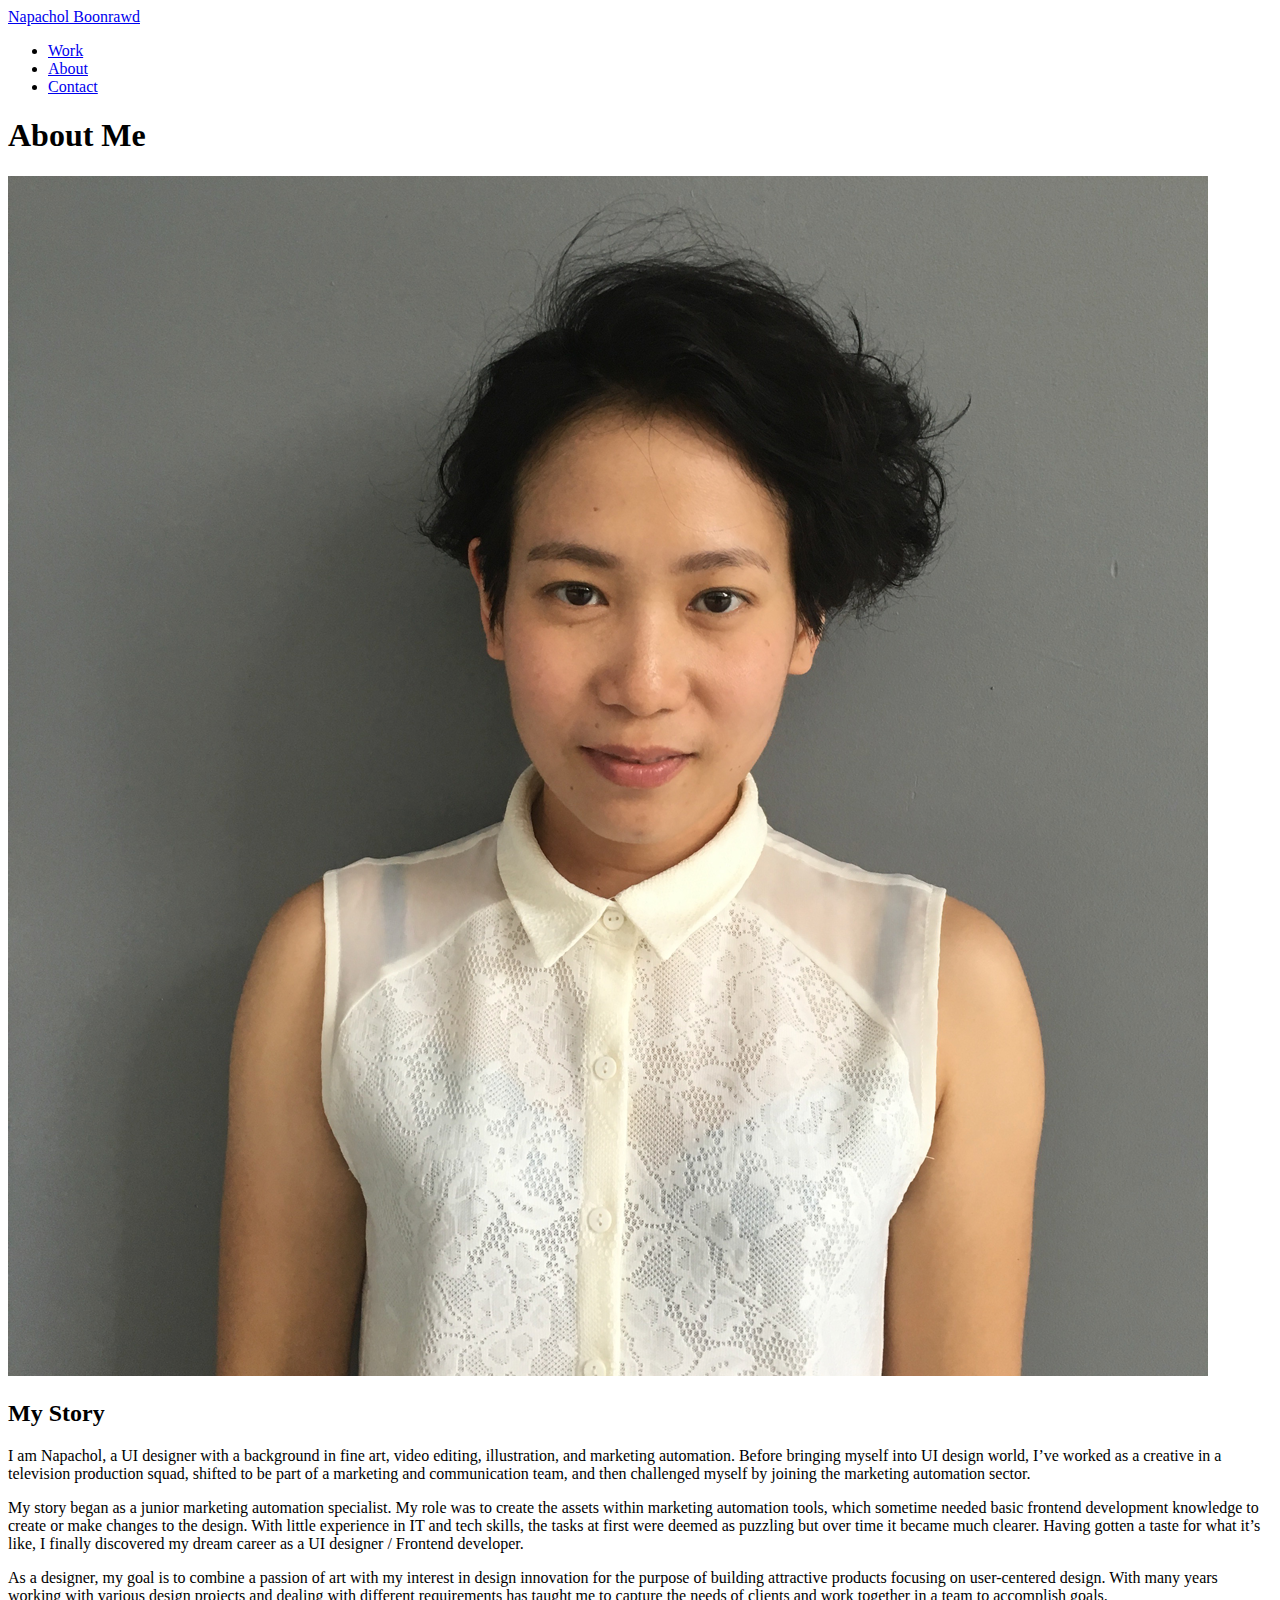
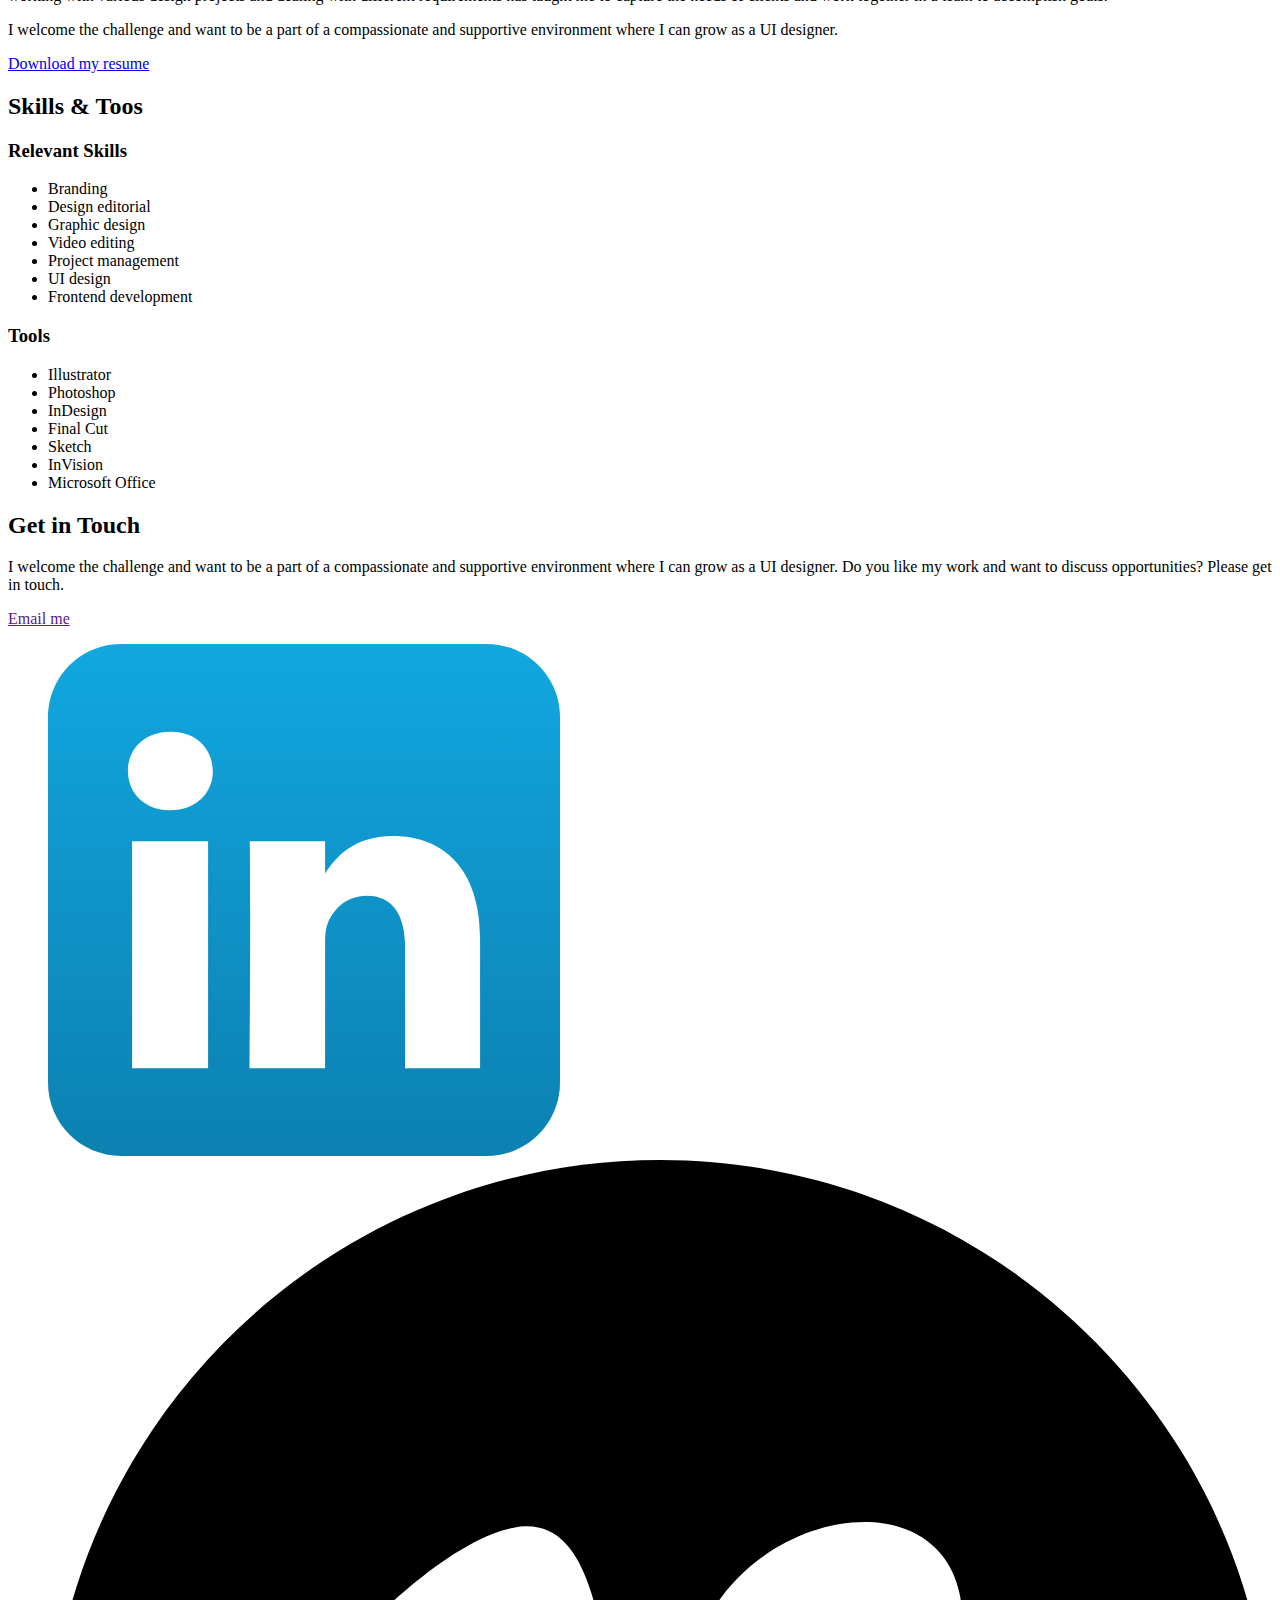
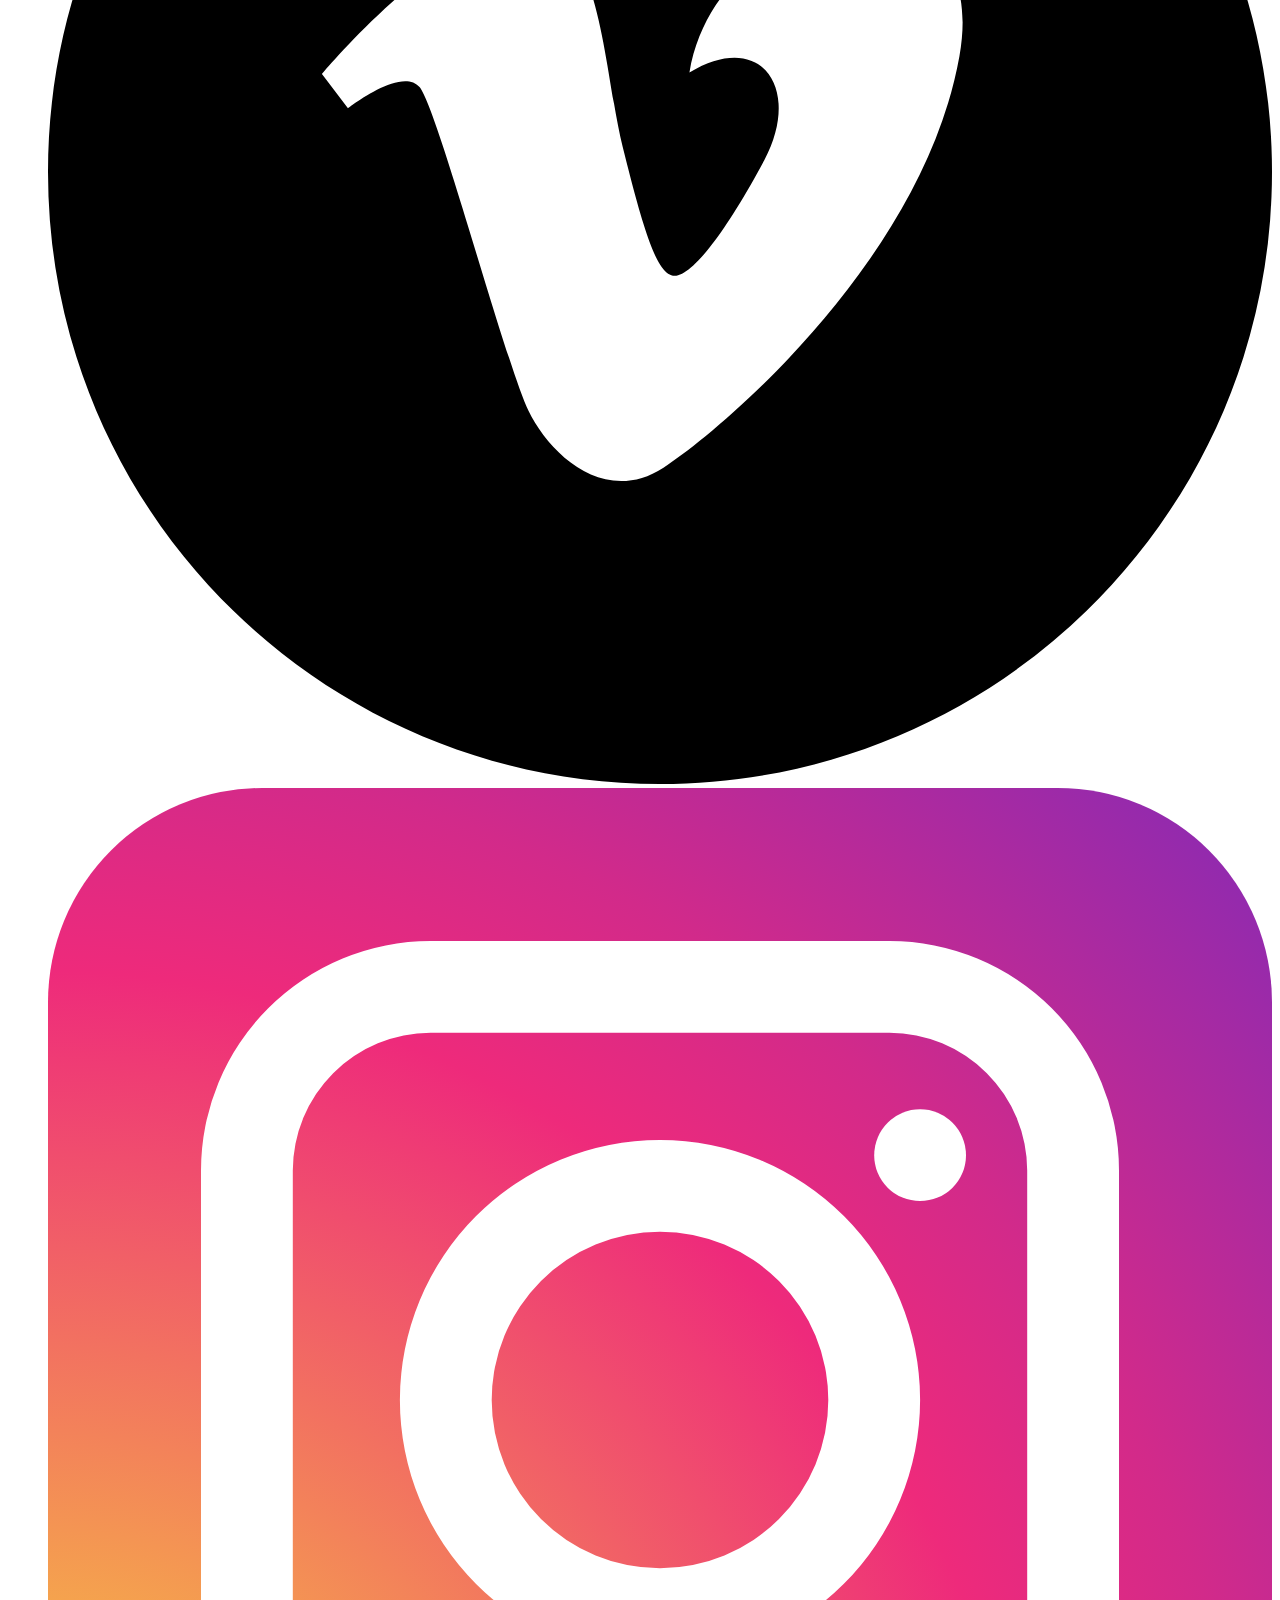
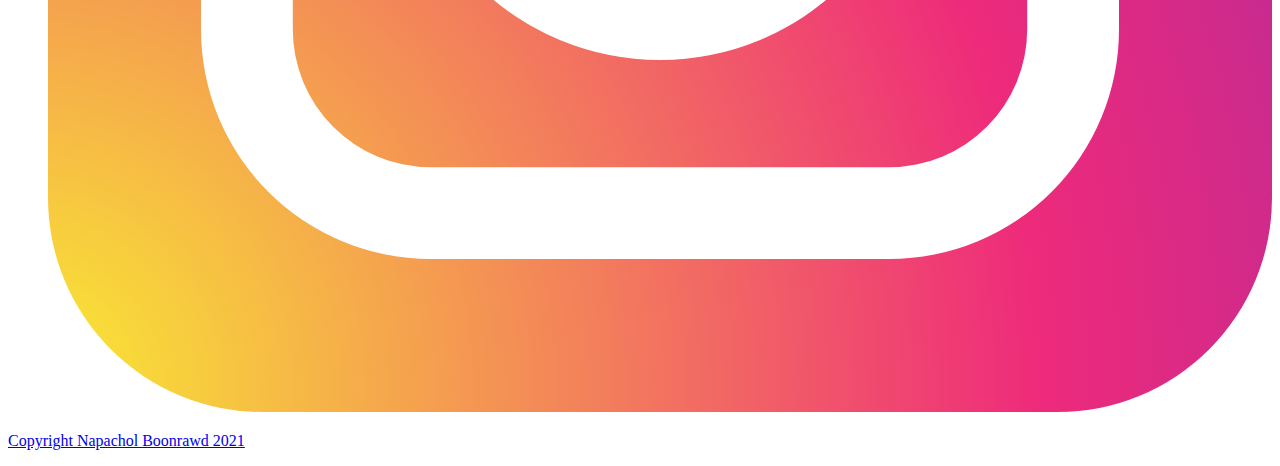
<file: about.html>
<!DOCTYPE html>
<html lang="en" dir="ltr">

<head>
  <meta charset="utf-8">
  <title>Napachol's story</title>
</head>

<body>
  <!-- For the header -->
  <header>
    <!-- For the navigation -->
    <div>
      <a href="#">Napachol Boonrawd</a>

      <nav>
        <ul>
          <li><a href="index.html">Work</a></li>
          <li><a href="about.html" target="_blank">About</a></li>
          <li><a href="#Contact">Contact</a></li>
        </ul>
      </nav>
    </div>
  </header>

  <!-- For the Hero section -->
  <main>
    <div>
      <!--Open first content block -->
      <div>
        <h1>About Me</h1>
      </div>
    </div>
    <!-- End first content block -->

    <div>
      <!-- Open second content block  -->
      <div>
        <!-- container -->
        <picture>
          <source srcset="img/profile/chol@1x.png" media="(max-width:767px)">
          <img src="img/profile/chol@2x.png" alt="Napachol img">
        </picture>
        <div>
          <!-- open row that holds (2) columns-->
          <div>
            <!-- open column for My story-->
            <h2>My Story</h2>
            <p>I am Napachol, a UI designer with a background in fine art, video editing, illustration, and marketing automation. Before bringing myself into UI design world, I’ve worked as a creative in a television production squad, shifted to be
              part of a marketing and communication team, and then challenged myself by joining the marketing automation sector.</p>
            <p>My story began as a junior marketing automation specialist. My role was to create the assets within marketing automation tools, which sometime needed basic frontend development knowledge to create or make changes to the design. With
              little experience in IT and tech skills, the tasks at first were deemed as puzzling but over time it became much clearer. Having gotten a taste for what it’s like, I finally discovered my dream career as a UI designer / Frontend
              developer.</p>
            <p>As a designer, my goal is to combine a passion of art with my interest in design innovation for the purpose of building attractive products focusing on user-centered design. With many years working with various design projects and
              dealing with different requirements has taught me to capture the needs of clients and work together in a team to accomplish goals.</p>
            <p>I welcome the challenge and want to be a part of a compassionate and supportive environment where I can grow as a UI designer.</p>
            <a href="files/CV_N_Boonrawd.pdf">Download my resume</a><!-- link label -->
          </div><!-- end column for My story -->
          <div>
            <!-- open column for Skills & Tools (light green biggest one)-->
            <h2>Skills & Toos</h2>
            <div>
              <!-- Open row that hold 2 sub-columns (Dark green)-->
              <div>
                <!-- Open column Relevent Skills (light green)-->
                <h3>Relevant Skills</h3>
                <ul>
                  <li>Branding</li>
                  <li>Design editorial</li>
                  <li>Graphic design</li>
                  <li>Video editing</li>
                  <li>Project management</li>
                  <li>UI design</li>
                  <li>Frontend development</li>
                </ul>
              </div><!-- End column Relevent Skills-->
              <div>
                <!-- Open column Tools (light green)-->
                <h3>Tools</h3>
                <ul>
                  <li>Illustrator</li>
                  <li>Photoshop</li>
                  <li>InDesign</li>
                  <li>Final Cut</li>
                  <li>Sketch</li>
                  <li>InVision</li>
                  <li>Microsoft Office</li>
                </ul>
              </div><!-- End column Tools (light green)-->

            </div><!-- End row that hold 2 sub-columns (Dark green)-->

          </div><!-- End column for Skills & Tools (light green biggest one)-->

        </div><!-- End row row that holds (2) columns-->

      </div><!-- End container -->

    </div><!-- End second content block  -->


  </main>
  <!-- For Footer section -->
  <footer id="contact">
    <div>
      <h2>Get in Touch</h2>
      <p>I welcome the challenge and want to be a part of a compassionate and supportive environment where I can grow as a UI designer. Do you like my work and want to discuss opportunities? Please get in touch.</p>
      <div>
        <a href="">Email me</a>
      </div>
      <div>
        <!-- Social Media layout and placeholders -->
        <!-- Startlinkedin icon -->
        <ul>
          <a href="https://www.linkedin.com/in/napacholboonrawd-13121a138" target="_blank">
            <svg enable-background="new 0 0 512 512" height="512px" id="Layer_1" version="1.1" viewBox="0 0 512 512" width="512px" xml:space="preserve" xmlns="http://www.w3.org/2000/svg" xmlns:cc="http://creativecommons.org/ns#"
              xmlns:dc="http://purl.org/dc/elements/1.1/" xmlns:inkscape="http://www.inkscape.org/namespaces/inkscape" xmlns:rdf="http://www.w3.org/1999/02/22-rdf-syntax-ns#" xmlns:sodipodi="http://sodipodi.sourceforge.net/DTD/sodipodi-0.dtd"
              xmlns:svg="http://www.w3.org/2000/svg" xmlns:xlink="http://www.w3.org/1999/xlink">
              <defs id="defs9">
                <linearGradient gradientTransform="translate(1635.9966,-2013.2351)" gradientUnits="userSpaceOnUse" id="linearGradient3006" x1="256.00049" x2="256.00049" xlink:href="#SVGID_1_-8" y1="512" y2="0.00048828131" />
                <linearGradient gradientUnits="userSpaceOnUse" id="SVGID_1_-8" x1="256.00049" x2="256.00049" y1="512" y2="0.00048828131">
                  <stop id="stop4-8" offset="0" style="stop-color:#0c80b1;stop-opacity:1" />
                  <stop id="stop6-2" offset="1" style="stop-color:#11a7df;stop-opacity:1" />
                </linearGradient>
                <linearGradient gradientTransform="translate(-305.89831,-425.22034)" gradientUnits="userSpaceOnUse" id="linearGradient3388" x1="256.00049" x2="256.00049" xlink:href="#SVGID_1_-8" y1="512" y2="0.00048828131" />
                <linearGradient gradientUnits="userSpaceOnUse" id="linearGradient3779" x1="518.50848" x2="518.50848" xlink:href="#SVGID_1_-8" y1="518.50848" y2="2.1694915" />
                <linearGradient gradientTransform="matrix(0,-1,-1,0,512,512)" gradientUnits="userSpaceOnUse" id="linearGradient3781" x1="-1.8544069e-006" x2="512" xlink:href="#SVGID_1_-8-1" y1="256" y2="256" />
                <linearGradient gradientUnits="userSpaceOnUse" id="SVGID_1_-8-1" x1="256.00049" x2="256.00049" y1="512" y2="0.00048828131">
                  <stop id="stop4-8-7" offset="0" style="stop-color:#0c80b1;stop-opacity:1" />
                  <stop id="stop6-2-4" offset="1" style="stop-color:#11a7df;stop-opacity:1" />
                </linearGradient>
                <linearGradient gradientTransform="matrix(0,-1,-1,0,512,512)" gradientUnits="userSpaceOnUse" id="linearGradient3007" x1="-1.8544069e-006" x2="512" xlink:href="#SVGID_1_-8-1" y1="256" y2="256" />
                <linearGradient gradientUnits="userSpaceOnUse" id="linearGradient3014" x1="518.50848" x2="518.50848" xlink:href="#SVGID_1_-8" y1="518.50848" y2="2.1694915" />
                <linearGradient gradientTransform="matrix(0,-1,-1,0,-451.25424,622.64407)" gradientUnits="userSpaceOnUse" id="linearGradient3020" x1="-1.8544069e-006" x2="512" xlink:href="#SVGID_1_-8-1" y1="256" y2="256" />
                <linearGradient gradientTransform="matrix(0,-1,-1,0,511.99576,511.98782)" gradientUnits="userSpaceOnUse" id="linearGradient3044" x1="-1.8544069e-006" x2="512" xlink:href="#SVGID_1_-8-1" y1="256" y2="256" />
              </defs>
              <g id="g3046">
                <path
                  d="M 73.125,-9.2651453e-7 C 32.73606,-9.2651453e-7 0,32.736059 0,73.124999 L 0,438.84375 C 0,479.23269 32.73606,512 73.125,512 l 365.71875,0 C 479.23269,512.009 512,479.23269 512,438.84375 L 512,73.124999 C 512,32.727529 479.23269,-9.2651453e-7 438.84375,-9.2651453e-7 l -365.71875,0 z"
                  id="path5-0" style="fill:url(#linearGradient3044);fill-opacity:1" />
                <path
                  d="m 277.2225,230.326 v -0.771 c -0.163,0.245 -0.345,0.508 -0.49,0.771 h 0.49 z m -117.141,193.886 h -76 v -227 h 76 v 227 z m -37.937,-258 h -0.49 c -25.351,0 -41.736,-17.396 -41.736,-39.199 0,-22.284 16.885,-39.225 42.726,-39.225 25.831,0 41.736,16.924 42.235,39.208 -0.001,21.802 -16.405,39.216 -42.735,39.216 z m 309.937,258 h -75 V 303.029 c 0,-30.54 -11.1,-51.372 -38.446,-51.372 -20.859,0 -33.442,14.045 -38.905,27.609 -1.996,4.872 -2.648,11.632 -2.648,18.437 v 126.509 h -75.384 c 0,0 0.998,-206 0,-227 h 75.383 v 32.343 c 10,-15.479 27.965,-37.527 68.061,-37.527 49.693,0 86.939,32.482 86.939,102.272 v 129.912 l 0,0 z"
                  id="path5-9" style="fill:#ffffff" />
              </g>
            </svg></a>
          <!-- End linkedin icon -->
          <!-- Open Vimeo icon -->
          <a href="https://vimeo.com/napachol" target="_blank">
            <svg enable-background="new 0 0 32 32" version="1.1" viewBox="0 0 32 32" xml:space="preserve" xmlns="http://www.w3.org/2000/svg" xmlns:xlink="http://www.w3.org/1999/xlink">
              <g id="OUTLINE_copy_2">
                <g>
                  <path
                    d="M16,0C7.164,0,0,7.163,0,16c0,8.836,7.164,16,16,16s16-7.164,16-16C32,7.163,24.836,0,16,0z M23.828,12.972    c-0.936,5.272-6.166,9.737-7.738,10.757c-1.573,1.02-3.008-0.408-3.528-1.488c-0.596-1.231-2.382-7.908-2.849-8.461    c-0.468-0.553-1.871,0.553-1.871,0.553l-0.68-0.893c0,0,2.849-3.402,5.017-3.827c2.299-0.451,2.296,3.529,2.848,5.739    c0.535,2.138,0.894,3.361,1.361,3.361c0.467,0,1.361-1.192,2.338-3.02c0.979-1.83-0.042-3.445-1.956-2.296    C17.535,8.805,24.764,7.701,23.828,12.972z" />
                </g>
              </g>
            </svg>
            <!-- End Vimeo icon -->
            <!-- Open Instagram icon -->
            <a href="https://www.instagram.com/napacholle/" target="_blank">
              <svg viewBox="0 0 64 64" xmlns="http://www.w3.org/2000/svg" xmlns:xlink="http://www.w3.org/1999/xlink">
                <defs>
                  <style>
                    .cls-1 {
                      fill: url("#radial-gradient");
                    }

                    .cls-2 {
                      fill: #fff;
                    }
                  </style>
                  <radialGradient cx="-578.95" cy="-837.6" gradientTransform="translate(499.5 629.5) scale(0.75)" gradientUnits="userSpaceOnUse" id="radial-gradient" r="197.06">
                    <stop offset="0" stop-color="#f9ed32" />
                    <stop offset="0.36" stop-color="#ee2a7b" />
                    <stop offset="0.44" stop-color="#d22a8a" />
                    <stop offset="0.6" stop-color="#8b2ab2" />
                    <stop offset="0.83" stop-color="#1b2af0" />
                    <stop offset="0.88" stop-color="#002aff" />
                  </radialGradient>
                </defs>
                <title />
                <g data-name="3-instagram" id="_3-instagram">
                  <rect class="cls-1" height="64" rx="11.2" ry="11.2" transform="translate(64 64) rotate(180)" width="64" />
                  <path class="cls-2" d="M44,56H20A12,12,0,0,1,8,44V20A12,12,0,0,1,20,8H44A12,12,0,0,1,56,20V44A12,12,0,0,1,44,56ZM20,12.8A7.21,7.21,0,0,0,12.8,20V44A7.21,7.21,0,0,0,20,51.2H44A7.21,7.21,0,0,0,51.2,44V20A7.21,7.21,0,0,0,44,12.8Z" />
                  <path class="cls-2" d="M32,45.6A13.6,13.6,0,1,1,45.6,32,13.61,13.61,0,0,1,32,45.6Zm0-22.4A8.8,8.8,0,1,0,40.8,32,8.81,8.81,0,0,0,32,23.2Z" />
                  <circle class="cls-2" cx="45.6" cy="19.2" r="2.4" />
                </g>
              </svg>
              <!-- End Instagram icon -->
        </ul>
      </div><!-- End Social Media layout and placeholders -->
      <p>Copyright Napachol Boonrawd 2021</p>
    </div>
  </footer>

</body>

</html>
</file>
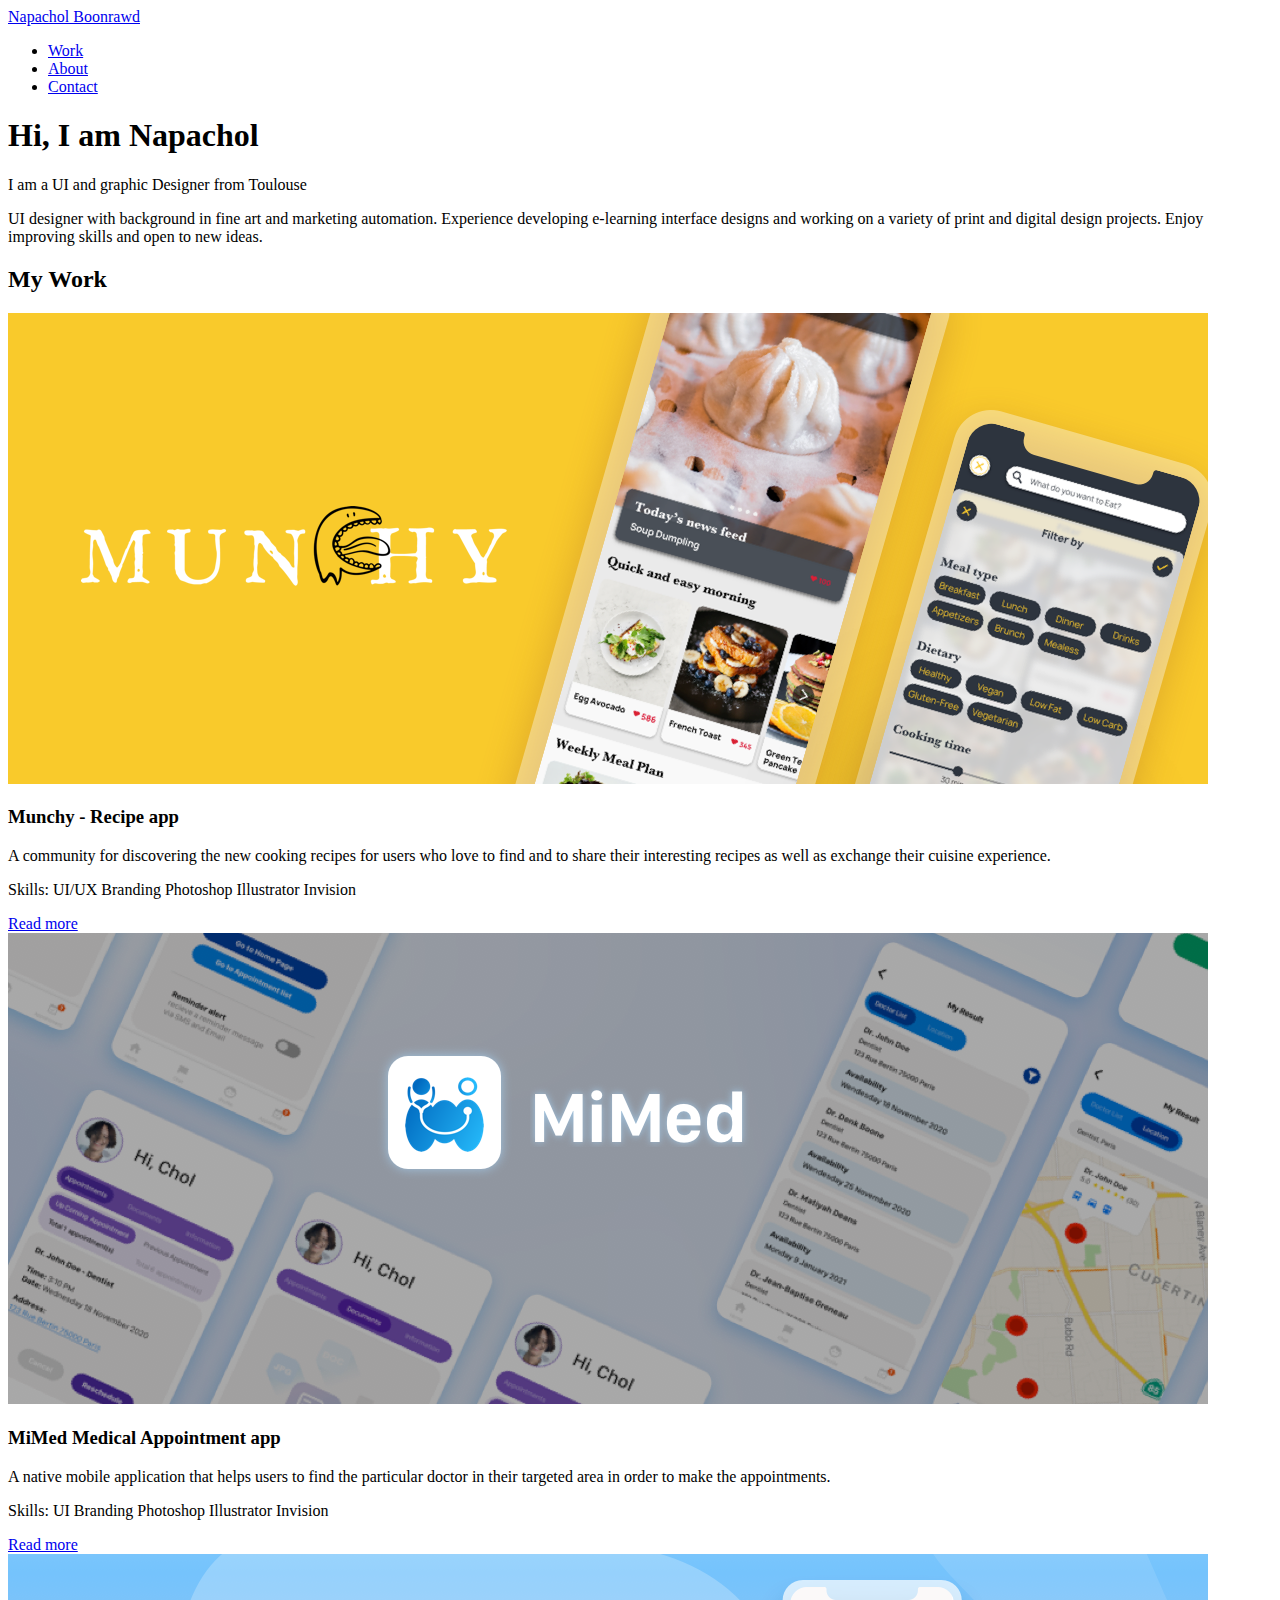
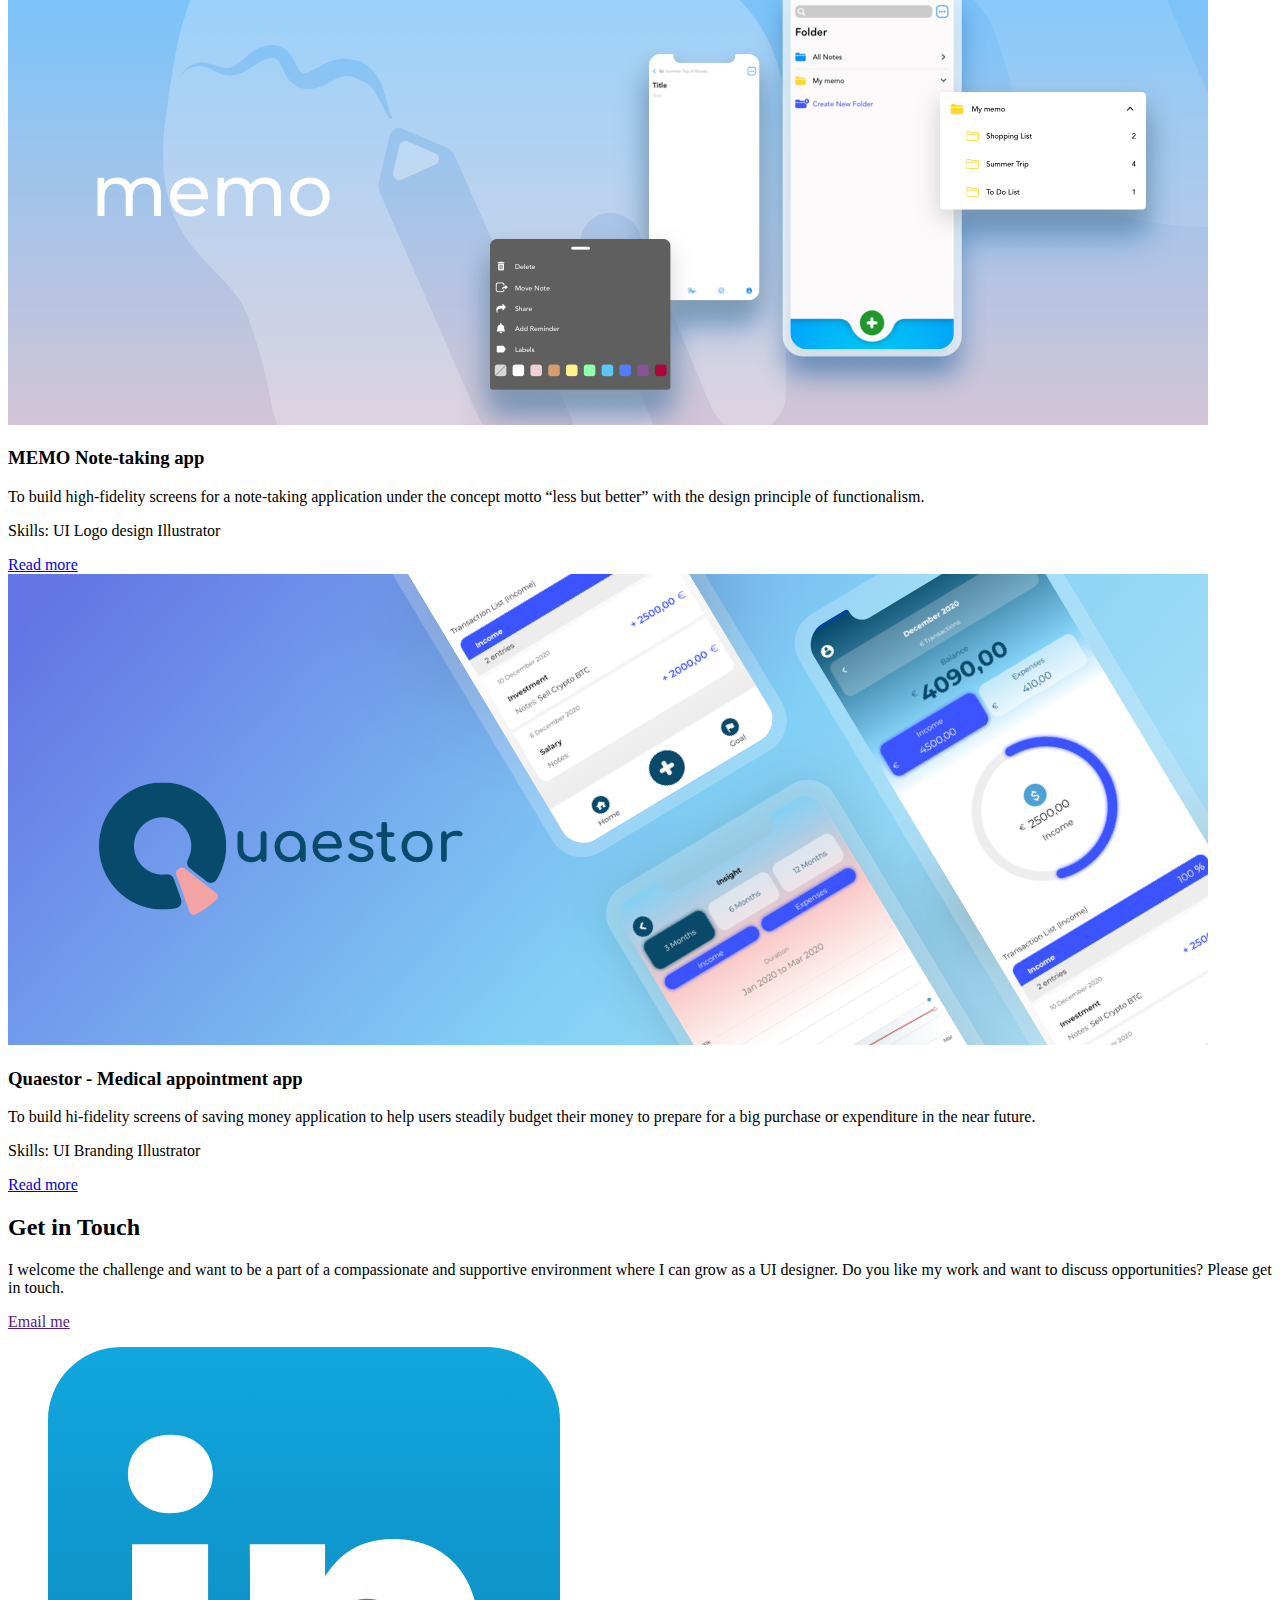
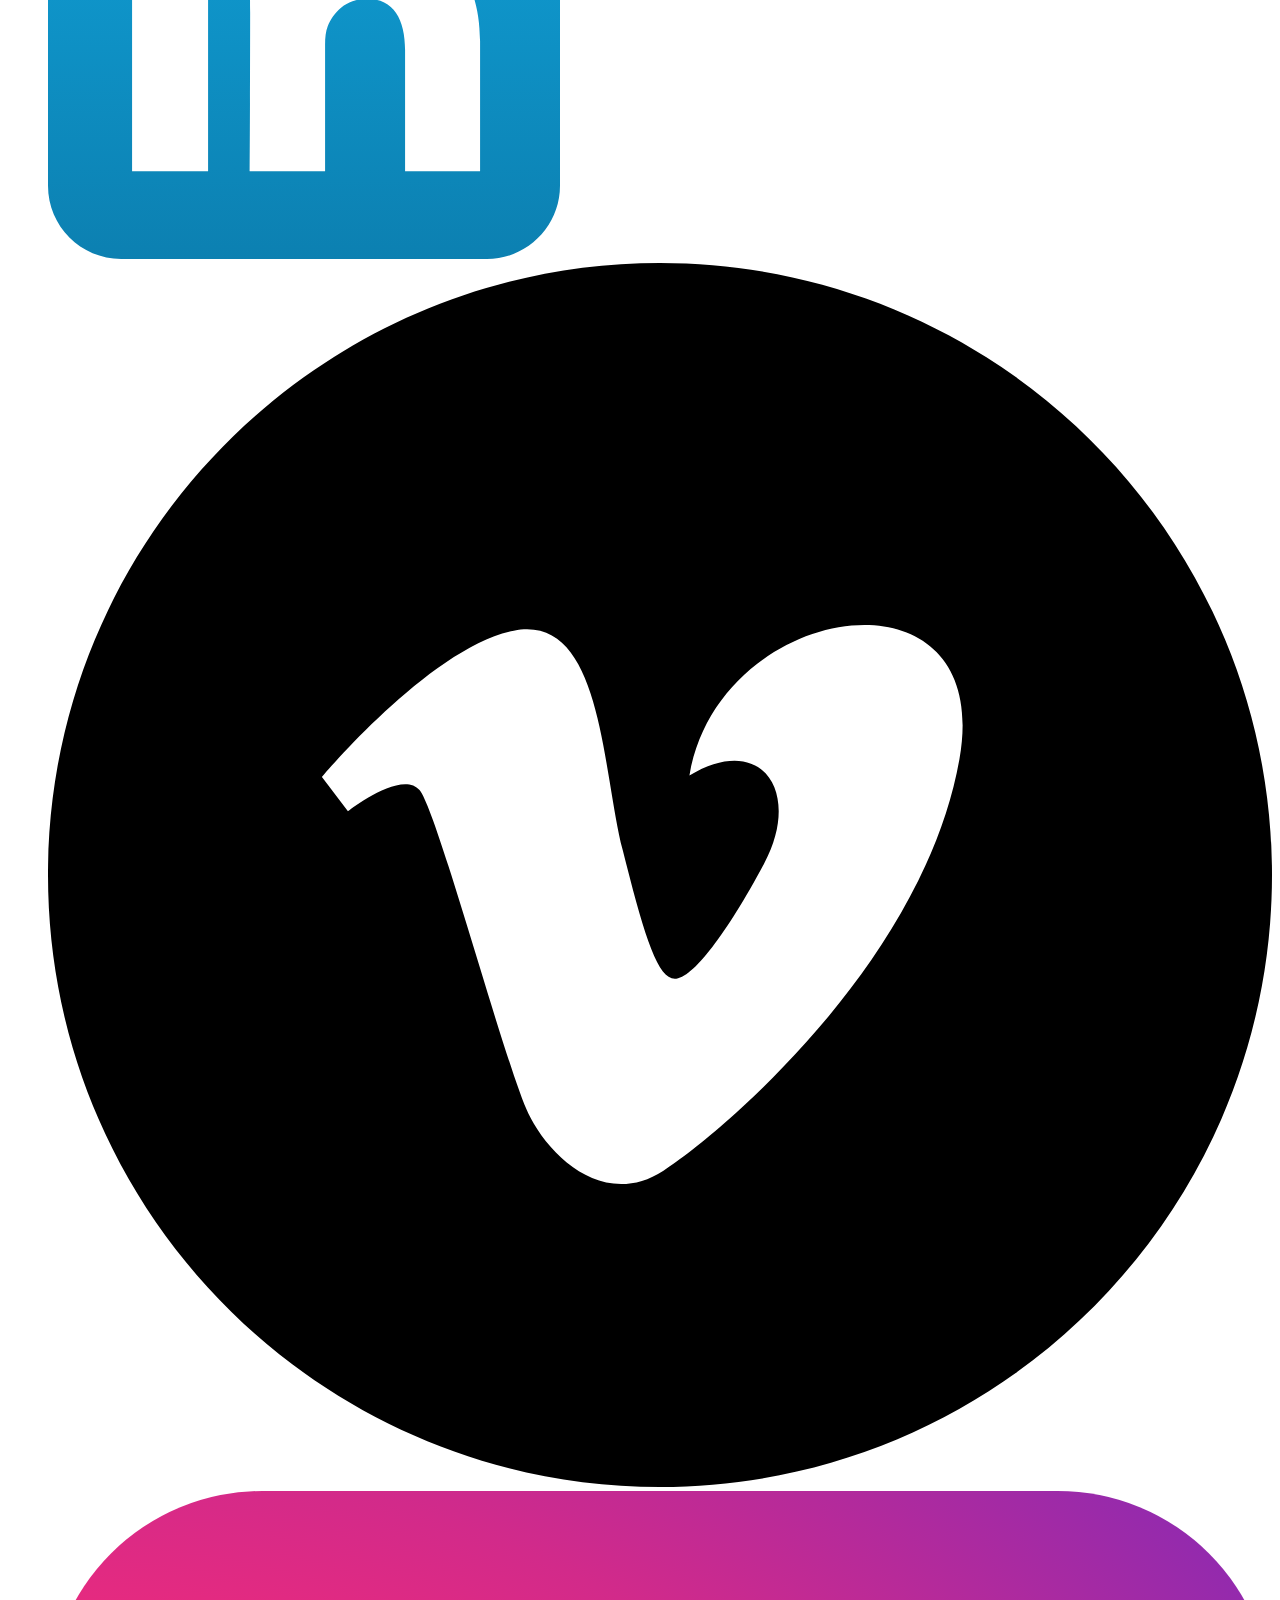
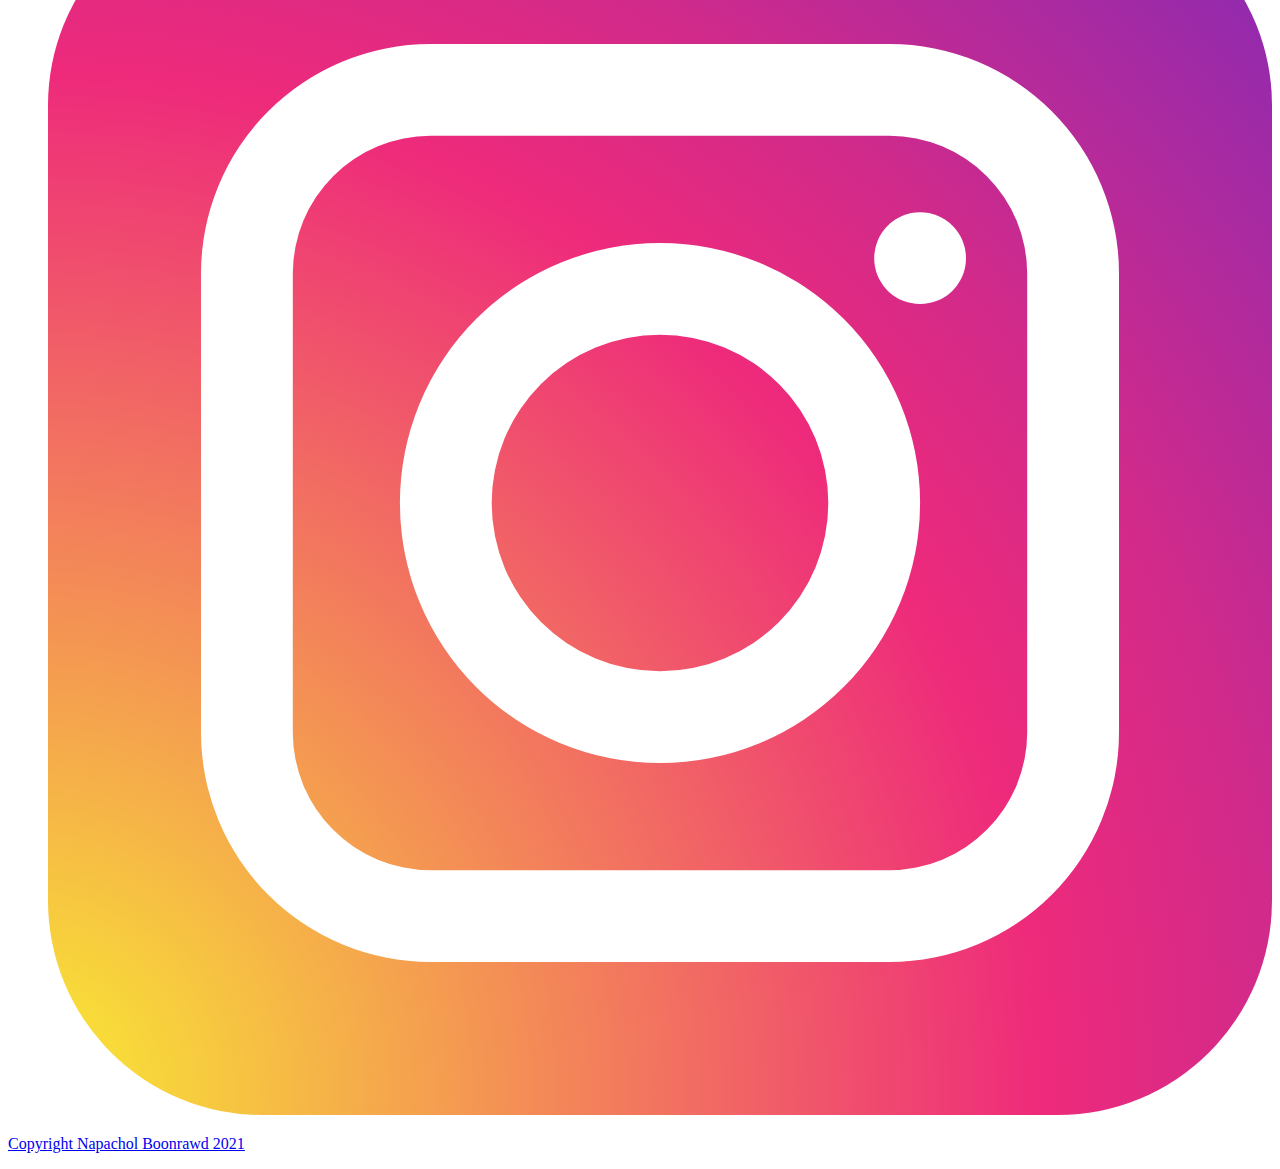
<file: home.html>
<!DOCTYPE html>
<html lang="en" dir="ltr">

<head>
  <meta charset="utf-8">
  <title>UI Designer Toulouse, France</title>
  <link href="img/favicon.ico" rel="short icon"/>
</head>

<body>
  <!-- For the header -->
  <header>
    <!-- For the navigation -->
    <div>
      <a href="#">Napachol Boonrawd</a>

      <nav>
        <ul>
          <li><a href="index.html">Work</a></li>
          <li><a href="about.html">About</a></li>
          <li><a href="#Contact">Contact</a></li>
        </ul>
      </nav>
    </div>
  </header>

  <!-- For the Hero section -->
  <main>
    <div>
      <div>
        <h1>Hi, I am Napachol</h1>
        <span>I am a UI and graphic Designer from Toulouse</span>
        <p>UI designer with background in fine art and marketing automation. Experience developing e-learning interface designs and working on a variety of print and digital design projects. Enjoy improving skills and open to new ideas.</p>
      </div>
    </div>
  </main>

  <!-- For Work Project section -->
  <main>
    <div>
      <div>
        <h2>My Work</h2>

        <div>
          <!-- open row that holds (2) columns for Munchy app project -->
          <div>
            <!-- open first column (used for image) -->
            <picture>
              <source srcset="img/cover/recipe_app@1x.png" media="(max-width:767px)">
              <img src="img/cover/recipe_app@2x.png" alt="Muchy - Recipe app">
            </picture>
          </div><!-- end first column -->
          <div>
            <!-- open second columns (used for text) -->
            <h3>Munchy - Recipe app</h3><!-- heading for the project -->
            <p>
              <!-- open paragraph -->
              A community for discovering the new cooking recipes for users who love to find and to share their interesting recipes as well as exchange their cuisine experience.
            </p><!-- end paragraph -->
            <p>
              <!-- open paragraph -->
              Skills:
              UI/UX
              Branding
              Photoshop
              Illustrator
              Invision
            </p><!-- end paragraph -->
            <a href="#">Read more</a><!-- link label -->
          </div><!-- End second columns -->
        </div><!-- End row that hold (2) columns for Munchy Recipe app project -->

        <div>
          <!-- open row that holds (2) columns for MiMed Medical appoitment app project -->
          <div>
            <!-- open first column (used for image) -->
            <picture>
              <source srcset="img/cover/medical_app@1x.png" media="(max-width:767px)">
              <img src="img/cover/medical_app@2x.png" alt="MiMed-Medical appointment app">
            </picture>
          </div><!-- end first column -->
          <div>
            <!-- open second columns (used for text) -->
            <h3>MiMed Medical Appointment app</h3><!-- heading for the project -->
            <p>
              <!-- open paragraph -->
              A native mobile application that helps users to find the particular doctor in their targeted area in order to make the appointments.
            </p><!-- end paragraph -->
            <p>
              <!-- open paragraph -->
              Skills:
              UI
              Branding
              Photoshop
              Illustrator
              Invision
            </p><!-- end paragraph -->
            <a href="#">Read more</a><!-- link label -->
          </div><!-- End second columns -->
        </div><!-- End row that hold (2) columns for MiMed Medical appointment app project -->

        <div>
          <!-- open row that holds (2) columns for MEMO-Note-taking app project -->
          <div>
            <!-- open first column (used for image) -->
            <picture>
              <source srcset="img/cover/note-taking@1x.png" media="(max-width:767px)">
              <img src="img/cover/note-taking@2x.png" alt="MEMO Note-taking app">
            </picture>
          </div><!-- end first column -->
          <div>
            <!-- open second columns (used for text) -->
            <h3>MEMO Note-taking app</h3><!-- heading for the project -->
            <p>
              <!-- open paragraph -->
              To build high-fidelity screens for a note-taking application under the concept motto “less but better” with the design principle of functionalism.
            </p><!-- end paragraph -->
            <p>
              <!-- open paragraph -->
              Skills:
              UI
              Logo design
              Illustrator
            </p><!-- end paragraph -->
            <a href="#">Read more</a><!-- link label -->
          </div><!-- End second columns -->
        </div><!-- End row that hold (2) columns for MEMO Note-Taking app project -->

        <div>
          <!-- open row that holds (2) columns for Quaestor Saving money project -->
          <div>
            <!-- open first column (used for image) -->
            <picture>
              <source srcset="img/cover/saving_money@1x.png" media="(max-width:767px)">
              <img src="img/cover/saving_money@2x.png" alt="Quaestor Savimg money app">
            </picture>
          </div><!-- end first column -->
          <div>
            <!-- open second columns (used for text) -->
            <h3>Quaestor - Medical appointment app</h3><!-- heading for the project -->
            <p>
              <!-- open paragraph -->
              To build hi-fidelity screens of saving money application to help users steadily budget their money to prepare for a big purchase or expenditure in the near future.
            </p><!-- end paragraph -->
            <p>
              <!-- open paragraph -->
              Skills:
              UI
              Branding
              Illustrator
            </p><!-- end paragraph -->
            <a href="#">Read more</a><!-- link label -->
          </div><!-- End second columns -->
        </div><!-- End row that hold (2) columns for Quaestor - Saving money app project -->

      </div>
    </div>
  </main>

  <!-- For Footer section -->
  <footer id="contact">
    <div>
      <h2>Get in Touch</h2>
      <p>I welcome the challenge and want to be a part of a compassionate and supportive environment where I can grow as a UI designer. Do you like my work and want to discuss opportunities? Please get in touch.</p>
      <div>
        <a href="">Email me</a>
      </div>
      <div>
        <!-- Social Media layout and placeholders -->
        <!-- Startlinkedin icon -->
        <ul>
          <a href="https://www.linkedin.com/in/napacholboonrawd-13121a138" target="_blank">
            <svg enable-background="new 0 0 512 512" height="512px" id="Layer_1" version="1.1" viewBox="0 0 512 512" width="512px" xml:space="preserve" xmlns="http://www.w3.org/2000/svg" xmlns:cc="http://creativecommons.org/ns#"
              xmlns:dc="http://purl.org/dc/elements/1.1/" xmlns:inkscape="http://www.inkscape.org/namespaces/inkscape" xmlns:rdf="http://www.w3.org/1999/02/22-rdf-syntax-ns#" xmlns:sodipodi="http://sodipodi.sourceforge.net/DTD/sodipodi-0.dtd"
              xmlns:svg="http://www.w3.org/2000/svg" xmlns:xlink="http://www.w3.org/1999/xlink">
              <defs id="defs9">
                <linearGradient gradientTransform="translate(1635.9966,-2013.2351)" gradientUnits="userSpaceOnUse" id="linearGradient3006" x1="256.00049" x2="256.00049" xlink:href="#SVGID_1_-8" y1="512" y2="0.00048828131" />
                <linearGradient gradientUnits="userSpaceOnUse" id="SVGID_1_-8" x1="256.00049" x2="256.00049" y1="512" y2="0.00048828131">
                  <stop id="stop4-8" offset="0" style="stop-color:#0c80b1;stop-opacity:1" />
                  <stop id="stop6-2" offset="1" style="stop-color:#11a7df;stop-opacity:1" />
                </linearGradient>
                <linearGradient gradientTransform="translate(-305.89831,-425.22034)" gradientUnits="userSpaceOnUse" id="linearGradient3388" x1="256.00049" x2="256.00049" xlink:href="#SVGID_1_-8" y1="512" y2="0.00048828131" />
                <linearGradient gradientUnits="userSpaceOnUse" id="linearGradient3779" x1="518.50848" x2="518.50848" xlink:href="#SVGID_1_-8" y1="518.50848" y2="2.1694915" />
                <linearGradient gradientTransform="matrix(0,-1,-1,0,512,512)" gradientUnits="userSpaceOnUse" id="linearGradient3781" x1="-1.8544069e-006" x2="512" xlink:href="#SVGID_1_-8-1" y1="256" y2="256" />
                <linearGradient gradientUnits="userSpaceOnUse" id="SVGID_1_-8-1" x1="256.00049" x2="256.00049" y1="512" y2="0.00048828131">
                  <stop id="stop4-8-7" offset="0" style="stop-color:#0c80b1;stop-opacity:1" />
                  <stop id="stop6-2-4" offset="1" style="stop-color:#11a7df;stop-opacity:1" />
                </linearGradient>
                <linearGradient gradientTransform="matrix(0,-1,-1,0,512,512)" gradientUnits="userSpaceOnUse" id="linearGradient3007" x1="-1.8544069e-006" x2="512" xlink:href="#SVGID_1_-8-1" y1="256" y2="256" />
                <linearGradient gradientUnits="userSpaceOnUse" id="linearGradient3014" x1="518.50848" x2="518.50848" xlink:href="#SVGID_1_-8" y1="518.50848" y2="2.1694915" />
                <linearGradient gradientTransform="matrix(0,-1,-1,0,-451.25424,622.64407)" gradientUnits="userSpaceOnUse" id="linearGradient3020" x1="-1.8544069e-006" x2="512" xlink:href="#SVGID_1_-8-1" y1="256" y2="256" />
                <linearGradient gradientTransform="matrix(0,-1,-1,0,511.99576,511.98782)" gradientUnits="userSpaceOnUse" id="linearGradient3044" x1="-1.8544069e-006" x2="512" xlink:href="#SVGID_1_-8-1" y1="256" y2="256" />
              </defs>
              <g id="g3046">
                <path
                  d="M 73.125,-9.2651453e-7 C 32.73606,-9.2651453e-7 0,32.736059 0,73.124999 L 0,438.84375 C 0,479.23269 32.73606,512 73.125,512 l 365.71875,0 C 479.23269,512.009 512,479.23269 512,438.84375 L 512,73.124999 C 512,32.727529 479.23269,-9.2651453e-7 438.84375,-9.2651453e-7 l -365.71875,0 z"
                  id="path5-0" style="fill:url(#linearGradient3044);fill-opacity:1" />
                <path
                  d="m 277.2225,230.326 v -0.771 c -0.163,0.245 -0.345,0.508 -0.49,0.771 h 0.49 z m -117.141,193.886 h -76 v -227 h 76 v 227 z m -37.937,-258 h -0.49 c -25.351,0 -41.736,-17.396 -41.736,-39.199 0,-22.284 16.885,-39.225 42.726,-39.225 25.831,0 41.736,16.924 42.235,39.208 -0.001,21.802 -16.405,39.216 -42.735,39.216 z m 309.937,258 h -75 V 303.029 c 0,-30.54 -11.1,-51.372 -38.446,-51.372 -20.859,0 -33.442,14.045 -38.905,27.609 -1.996,4.872 -2.648,11.632 -2.648,18.437 v 126.509 h -75.384 c 0,0 0.998,-206 0,-227 h 75.383 v 32.343 c 10,-15.479 27.965,-37.527 68.061,-37.527 49.693,0 86.939,32.482 86.939,102.272 v 129.912 l 0,0 z"
                  id="path5-9" style="fill:#ffffff" />
              </g>
            </svg></a>
          <!-- End linkedin icon -->
          <!-- Open Vimeo icon -->
          <a href="https://vimeo.com/napachol" target="_blank">
            <svg enable-background="new 0 0 32 32" version="1.1" viewBox="0 0 32 32" xml:space="preserve" xmlns="http://www.w3.org/2000/svg" xmlns:xlink="http://www.w3.org/1999/xlink">
              <g id="OUTLINE_copy_2">
                <g>
                  <path
                    d="M16,0C7.164,0,0,7.163,0,16c0,8.836,7.164,16,16,16s16-7.164,16-16C32,7.163,24.836,0,16,0z M23.828,12.972    c-0.936,5.272-6.166,9.737-7.738,10.757c-1.573,1.02-3.008-0.408-3.528-1.488c-0.596-1.231-2.382-7.908-2.849-8.461    c-0.468-0.553-1.871,0.553-1.871,0.553l-0.68-0.893c0,0,2.849-3.402,5.017-3.827c2.299-0.451,2.296,3.529,2.848,5.739    c0.535,2.138,0.894,3.361,1.361,3.361c0.467,0,1.361-1.192,2.338-3.02c0.979-1.83-0.042-3.445-1.956-2.296    C17.535,8.805,24.764,7.701,23.828,12.972z" />
                </g>
              </g>
            </svg>
            <!-- End Vimeo icon -->
            <!-- Open Instagram icon -->
            <a href="https://www.instagram.com/napacholle/" target="_blank">
              <svg viewBox="0 0 64 64" xmlns="http://www.w3.org/2000/svg" xmlns:xlink="http://www.w3.org/1999/xlink">
                <defs>
                  <style>
                    .cls-1 {
                      fill: url("#radial-gradient");
                    }

                    .cls-2 {
                      fill: #fff;
                    }
                  </style>
                  <radialGradient cx="-578.95" cy="-837.6" gradientTransform="translate(499.5 629.5) scale(0.75)" gradientUnits="userSpaceOnUse" id="radial-gradient" r="197.06">
                    <stop offset="0" stop-color="#f9ed32" />
                    <stop offset="0.36" stop-color="#ee2a7b" />
                    <stop offset="0.44" stop-color="#d22a8a" />
                    <stop offset="0.6" stop-color="#8b2ab2" />
                    <stop offset="0.83" stop-color="#1b2af0" />
                    <stop offset="0.88" stop-color="#002aff" />
                  </radialGradient>
                </defs>
                <title />
                <g data-name="3-instagram" id="_3-instagram">
                  <rect class="cls-1" height="64" rx="11.2" ry="11.2" transform="translate(64 64) rotate(180)" width="64" />
                  <path class="cls-2" d="M44,56H20A12,12,0,0,1,8,44V20A12,12,0,0,1,20,8H44A12,12,0,0,1,56,20V44A12,12,0,0,1,44,56ZM20,12.8A7.21,7.21,0,0,0,12.8,20V44A7.21,7.21,0,0,0,20,51.2H44A7.21,7.21,0,0,0,51.2,44V20A7.21,7.21,0,0,0,44,12.8Z" />
                  <path class="cls-2" d="M32,45.6A13.6,13.6,0,1,1,45.6,32,13.61,13.61,0,0,1,32,45.6Zm0-22.4A8.8,8.8,0,1,0,40.8,32,8.81,8.81,0,0,0,32,23.2Z" />
                  <circle class="cls-2" cx="45.6" cy="19.2" r="2.4" />
                </g>
              </svg>
              <!-- End Instagram icon -->
        </ul>
      </div><!-- End Social Media layout and placeholders -->
      <p>Copyright Napachol Boonrawd 2021</p>
    </div>
  </footer>

</body>

</html>
</file>
